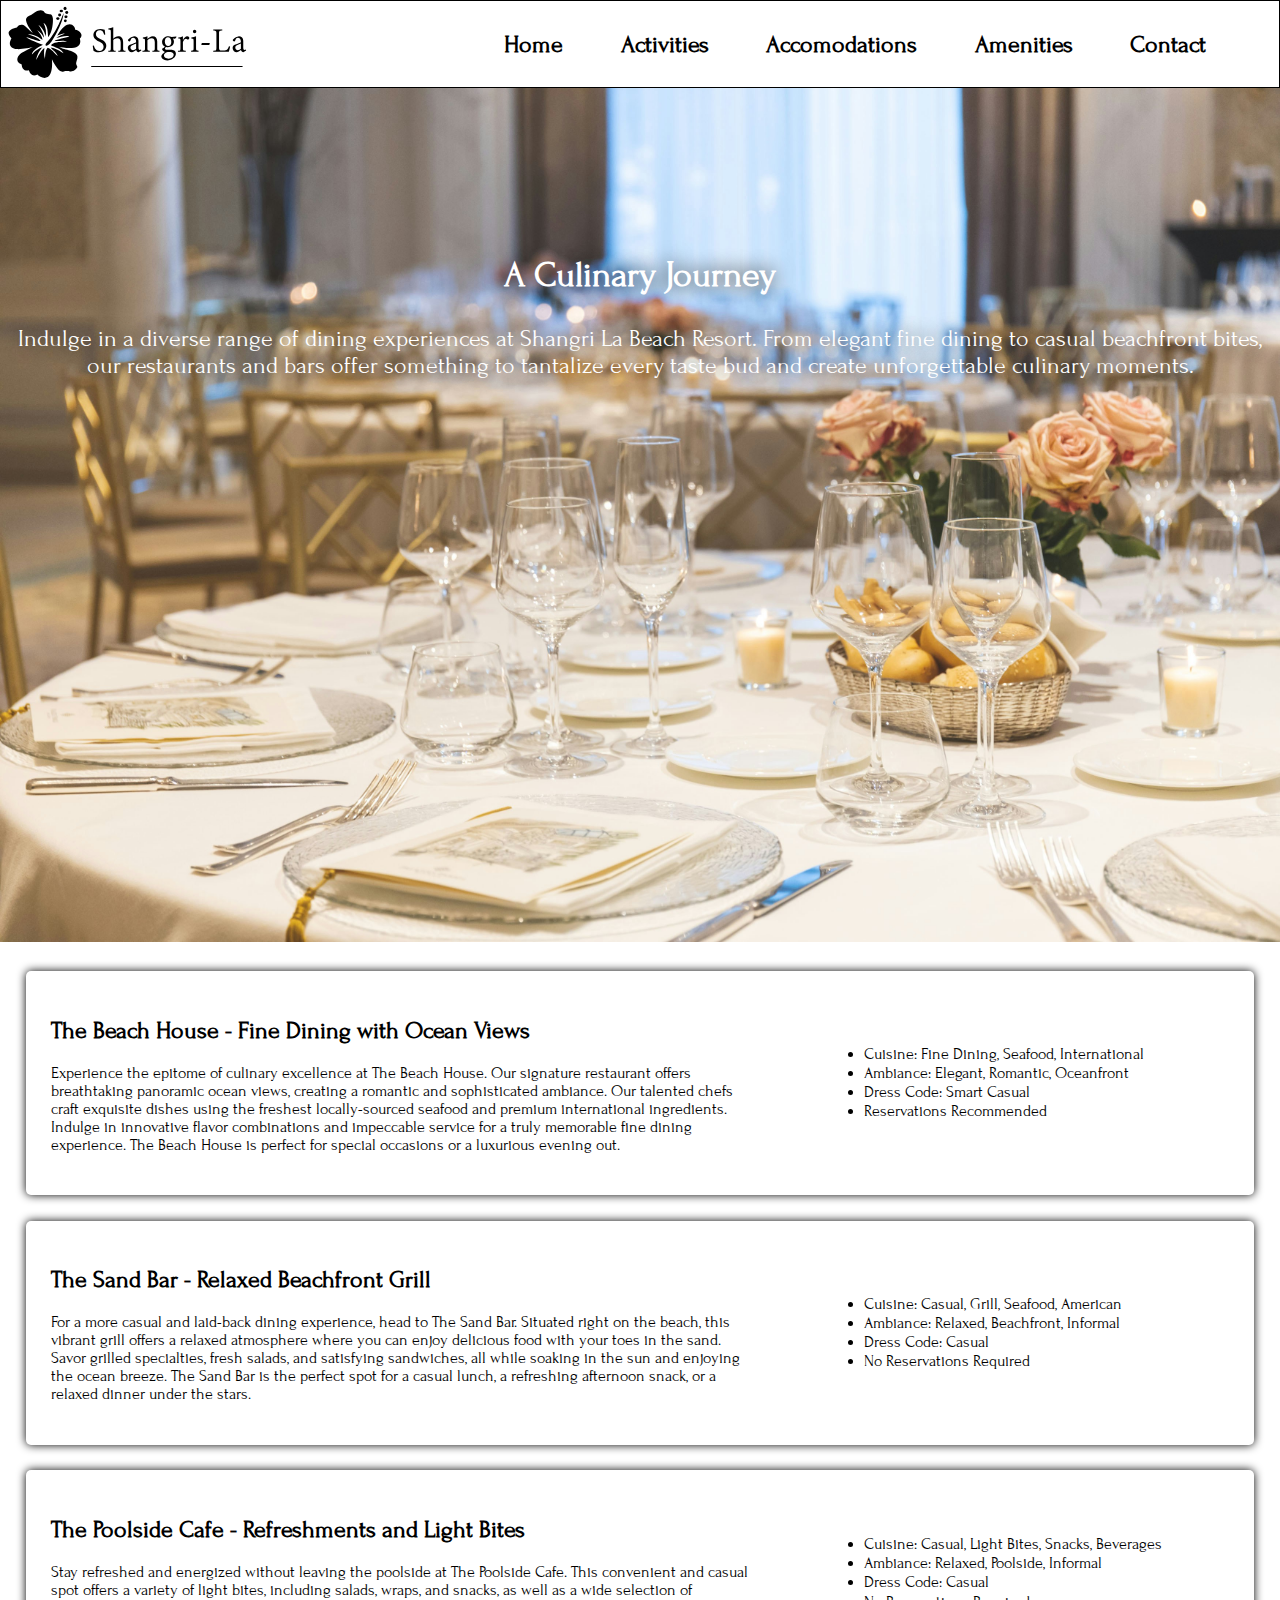
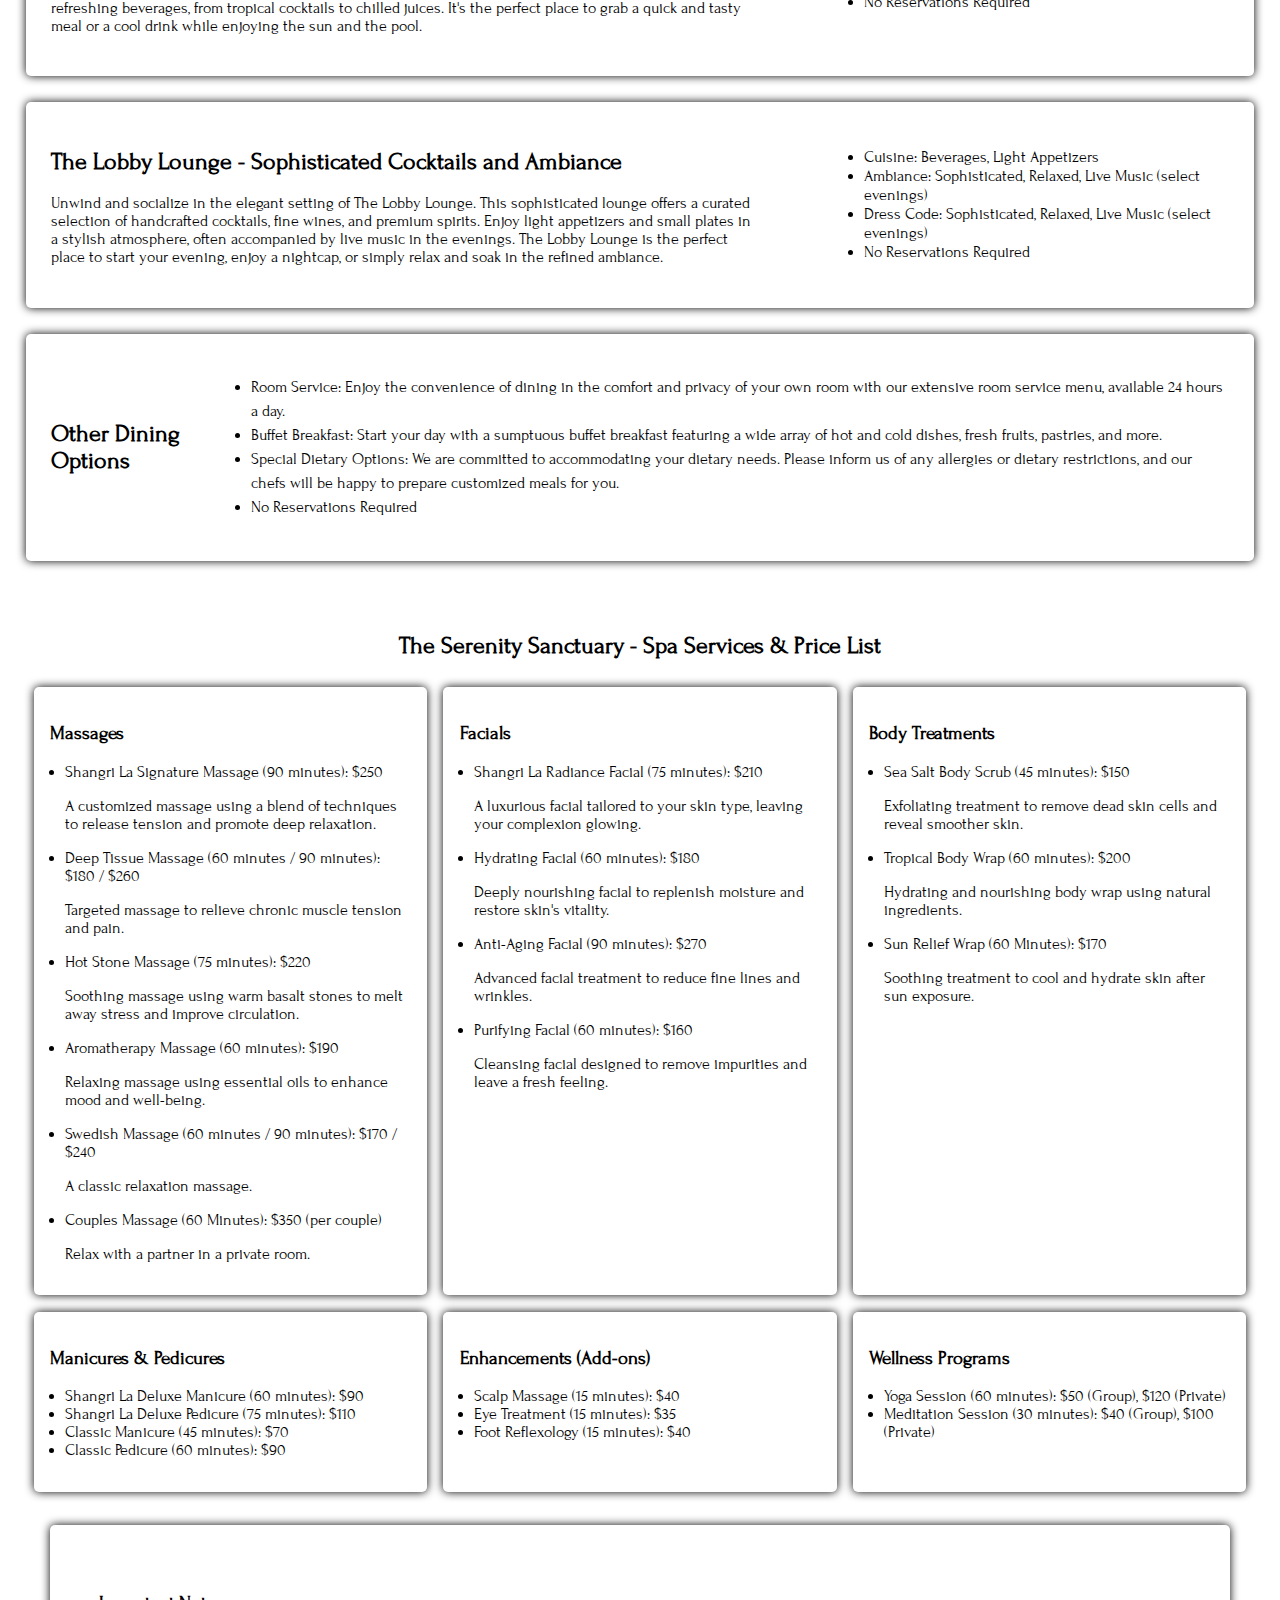
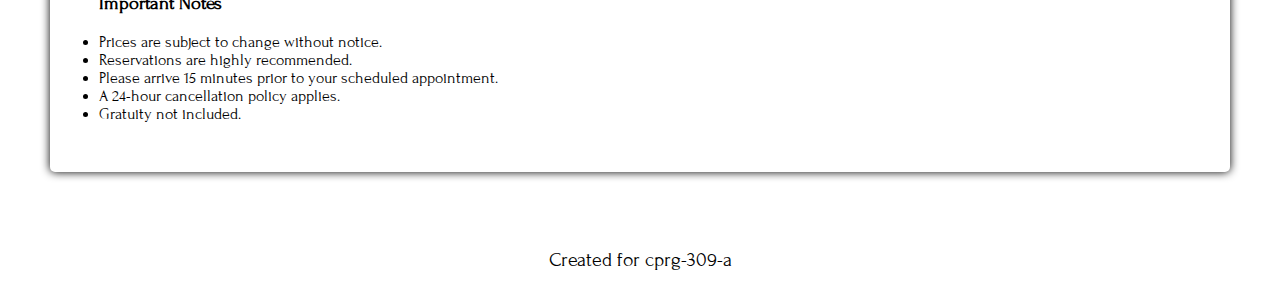
<file: amenities.html>
<!DOCTYPE html>
<html lang="en">
  <head>
    <meta charset="UTF-8" />
    <meta name="viewport" content="width=device-width, initial-scale=1.0" />
    <meta http-equiv="X-UA-Compatible" content="ie=edge" />
    <title>Shangri-La Resort | Amenities</title>
    <link rel="stylesheet" href="styles.css" />
    <link rel="icon" href="images/favicon.png" />
  </head>

  <body>
    <header>
      <img
        src="images/logo.svg"
        alt="An image of Shangri-La Beach Resorts Logo"
        width="250px"
        height="100px"
      />
      <div id="weatherholder"></div>
      <nav>
        <a href="index.html">Home</a>
        <a href="activities.html">Activities</a>
        <a href="accomidations.html">Accomodations</a>
        <a href="amenities.html">Amenities</a>
        <a href="contact.html">Contact</a>
      </nav>
    </header>
    <main>
      <section id="dining">
        <div class="heroText">
          <h2>A Culinary Journey</h2>
          <p>
            Indulge in a diverse range of dining experiences at Shangri La Beach
            Resort. From elegant fine dining to casual beachfront bites, our
            restaurants and bars offer something to tantalize every taste bud
            and create unforgettable culinary moments.
          </p>
        </div>
        <img
          src="images/luigi-pozzoli-34Xicn82lY4-unsplash.jpg"
          width="3500"
          height="2333"
          alt="An image of a fine dining restaurants table"
        />
        <article>
          <div>
            <h2>The Beach House - Fine Dining with Ocean Views</h2>
            <p>
              Experience the epitome of culinary excellence at The Beach House.
              Our signature restaurant offers breathtaking panoramic ocean
              views, creating a romantic and sophisticated ambiance. Our
              talented chefs craft exquisite dishes using the freshest
              locally-sourced seafood and premium international ingredients.
              Indulge in innovative flavor combinations and impeccable service
              for a truly memorable fine dining experience. The Beach House is
              perfect for special occasions or a luxurious evening out.
            </p>
          </div>
          <ul class="details">
            <li>Cuisine: Fine Dining, Seafood, International</li>
            <li>Ambiance: Elegant, Romantic, Oceanfront</li>
            <li>Dress Code: Smart Casual</li>
            <li>Reservations Recommended</li>
          </ul>
        </article>

        <article>
          <div>
            <h2>The Sand Bar - Relaxed Beachfront Grill</h2>
            <p>
              For a more casual and laid-back dining experience, head to The
              Sand Bar. Situated right on the beach, this vibrant grill offers a
              relaxed atmosphere where you can enjoy delicious food with your
              toes in the sand. Savor grilled specialties, fresh salads, and
              satisfying sandwiches, all while soaking in the sun and enjoying
              the ocean breeze. The Sand Bar is the perfect spot for a casual
              lunch, a refreshing afternoon snack, or a relaxed dinner under the
              stars.
            </p>
          </div>
          <ul class="details">
            <li>Cuisine: Casual, Grill, Seafood, American</li>
            <li>Ambiance: Relaxed, Beachfront, Informal</li>
            <li>Dress Code: Casual</li>
            <li>No Reservations Required</li>
          </ul>
        </article>
        <article>
          <div>
            <h2>The Poolside Cafe - Refreshments and Light Bites</h2>
            <p>
              Stay refreshed and energized without leaving the poolside at The
              Poolside Cafe. This convenient and casual spot offers a variety of
              light bites, including salads, wraps, and snacks, as well as a
              wide selection of refreshing beverages, from tropical cocktails to
              chilled juices. It's the perfect place to grab a quick and tasty
              meal or a cool drink while enjoying the sun and the pool.
            </p>
          </div>
          <ul class="details">
            <li>Cuisine: Casual, Light Bites, Snacks, Beverages</li>
            <li>Ambiance: Relaxed, Poolside, Informal</li>
            <li>Dress Code: Casual</li>
            <li>No Reservations Required</li>
          </ul>
        </article>
        <article>
          <div>
            <h2>The Lobby Lounge - Sophisticated Cocktails and Ambiance</h2>
            <p>
              Unwind and socialize in the elegant setting of The Lobby Lounge.
              This sophisticated lounge offers a curated selection of
              handcrafted cocktails, fine wines, and premium spirits. Enjoy
              light appetizers and small plates in a stylish atmosphere, often
              accompanied by live music in the evenings. The Lobby Lounge is the
              perfect place to start your evening, enjoy a nightcap, or simply
              relax and soak in the refined ambiance.
            </p>
          </div>
          <ul class="details">
            <li>Cuisine: Beverages, Light Appetizers</li>
            <li>
              Ambiance: Sophisticated, Relaxed, Live Music (select evenings)
            </li>
            <li>
              Dress Code: Sophisticated, Relaxed, Live Music (select evenings)
            </li>
            <li>No Reservations Required</li>
          </ul>
        </article>
        <article>
          <h2>Other Dining Options</h2>
          <ul id="other">
            <li>
              Room Service: Enjoy the convenience of dining in the comfort and
              privacy of your own room with our extensive room service menu,
              available 24 hours a day.
            </li>
            <li>
              Buffet Breakfast: Start your day with a sumptuous buffet breakfast
              featuring a wide array of hot and cold dishes, fresh fruits,
              pastries, and more.
            </li>
            <li>
              Special Dietary Options: We are committed to accommodating your
              dietary needs. Please inform us of any allergies or dietary
              restrictions, and our chefs will be happy to prepare customized
              meals for you.
            </li>
            <li>No Reservations Required</li>
          </ul>
        </article>
      </section>
      <section id="spa">
        <h2>The Serenity Sanctuary - Spa Services & Price List</h2>

        <article>
          <h3>Massages</h3>
          <ul>
            <li>Shangri La Signature Massage (90 minutes): $250</li>
            <p>
              A customized massage using a blend of techniques to release
              tension and promote deep relaxation.
            </p>
            <li>Deep Tissue Massage (60 minutes / 90 minutes): $180 / $260</li>
            <p>Targeted massage to relieve chronic muscle tension and pain.</p>
            <li>Hot Stone Massage (75 minutes): $220</li>
            <p>
              Soothing massage using warm basalt stones to melt away stress and
              improve circulation.
            </p>
            <li>Aromatherapy Massage (60 minutes): $190</li>
            <p>
              Relaxing massage using essential oils to enhance mood and
              well-being.
            </p>
            <li>Swedish Massage (60 minutes / 90 minutes): $170 / $240</li>
            <p>A classic relaxation massage.</p>
            <li>Couples Massage (60 Minutes): $350 (per couple)</li>
            <p>Relax with a partner in a private room.</p>
          </ul>
        </article>
        <article>
          <h3>Facials</h3>
          <ul>
            <li>Shangri La Radiance Facial (75 minutes): $210</li>
            <p>
              A luxurious facial tailored to your skin type, leaving your
              complexion glowing.
            </p>
            <li>Hydrating Facial (60 minutes): $180</li>
            <p>
              Deeply nourishing facial to replenish moisture and restore skin's
              vitality.
            </p>
            <li>Anti-Aging Facial (90 minutes): $270</li>
            <p>Advanced facial treatment to reduce fine lines and wrinkles.</p>
            <li>Purifying Facial (60 minutes): $160</li>
            <p>
              Cleansing facial designed to remove impurities and leave a fresh
              feeling.
            </p>
          </ul>
        </article>

        <article>
          <h3>Body Treatments</h3>
          <ul>
            <li>Sea Salt Body Scrub (45 minutes): $150</li>
            <p>
              Exfoliating treatment to remove dead skin cells and reveal
              smoother skin.
            </p>
            <li>Tropical Body Wrap (60 minutes): $200</li>
            <p>Hydrating and nourishing body wrap using natural ingredients.</p>
            <li>Sun Relief Wrap (60 Minutes): $170</li>
            <p>
              Soothing treatment to cool and hydrate skin after sun exposure.
            </p>
          </ul>
        </article>
        <article>
          <h3>Manicures & Pedicures</h3>
          <ul>
            <li>Shangri La Deluxe Manicure (60 minutes): $90</li>
            <li>Shangri La Deluxe Pedicure (75 minutes): $110</li>
            <li>Classic Manicure (45 minutes): $70</li>
            <li>Classic Pedicure (60 minutes): $90</li>
          </ul>
        </article>
        <article>
          <h3>Enhancements (Add-ons)</h3>
          <ul>
            <li>Scalp Massage (15 minutes): $40</li>
            <li>Eye Treatment (15 minutes): $35</li>
            <li>Foot Reflexology (15 minutes): $40</li>
          </ul>
        </article>
        <article>
          <h3>Wellness Programs</h3>
          <ul>
            <li>Yoga Session (60 minutes): $50 (Group), $120 (Private)</li>
            <li>
              Meditation Session (30 minutes): $40 (Group), $100 (Private)
            </li>
          </ul>
        </article>
        <article id="notes">
          <h3>Important Notes</h3>
          <li>Prices are subject to change without notice.</li>
          <li>Reservations are highly recommended.</li>
          <li>Please arrive 15 minutes prior to your scheduled appointment.</li>
          <li>A 24-hour cancellation policy applies.</li>
          <li>Gratuity not included.</li>
        </article>
      </section>
    </main>
    <footer><small>Created for cprg-309-a</small></footer>
    <script url="script.js"></script>
  </body>
</html>
</file>
<file: styles.css>
@import url("https://fonts.googleapis.com/css2?family=Forum&display=swap");

* {
  box-sizing: border-box;
  font-family: "Forum", "Times New Roman", Times, serif;
}

body {
  margin: 0;
}

a {
  cursor: pointer;
}

header {
  display: flex;
  justify-content: space-between;
  align-items: center;
  border: 1px solid black;
  width: 100%;
  max-width: 100%;
  padding: 0.2%;
  box-shadow: 0 0 15px black;
  background-color: white;
  z-index: 2;
}

header img {
  border: 0px solid white;
  height: 260px;
  height: auto;
  filter: invert(1);
}

#weatherholder {
  display: flex;
  flex-direction: column;
  justify-content: center;
  align-items: center;
  border: 0px solid black;
  height: 100%;
  width: 15%;
  font-size: 1.5rem;
  padding: 0;
}
#weather {
  display: flex;
  justify-content: space-evenly;
  border: 0px solid black;
  align-items: center;
  margin: 0;
}
#cancun {
  text-align: center;
  font-weight: bold;
  margin: 0;
}
#temperature {
  margin: 0;
}
#icon {
  margin-left: 5px;
  width: 40px;
  height: 40px;
  margin-top: 0;
  margin-bottom: 0;
}

nav {
  display: flex;
  justify-content: space-evenly;
  align-items: center;
  border: 0px solid black;
  width: 70%;
  max-width: 70%;
  padding: 1%;
}

nav a {
  color: black;
  text-decoration: none;
  font-size: 1.5rem;
  font-weight: bold;
}
nav a:hover {
  transform: translate(2px, -2px);
  text-shadow: 1px 1px 4px rgba(0, 0, 0, 0.24);
}

main {
  display: flex;
  flex-direction: column;
  justify-content: center;
  align-items: center;
  border: 0px solid black;
  margin: 0;
  width: 100%;
  max-width: 100%;
}
.hero {
  width: 100%;
  max-width: 100%;
  display: flex;
  justify-content: center;
  position: relative;
  border: 0px solid red;
}
.heroText {
  position: absolute;
  top: 25%;
  margin: 0 auto;
  text-align: center;
  color: white;
  text-shadow: 0 0 20px black;
  font-size: 1.5rem;
  z-index: 1;
}

#resortInfo {
  width: 100%;
  max-width: 100%;
  display: flex;
  justify-content: space-evenly;
  color: black;
  padding: 2%;
}

#resortInfo h2 {
  font-size: 1.5rem;
}

#resortInfo h3 {
  line-height: 0.4;
}

#resortInfo div,
aside {
  width: 30%;
  max-width: 30%;
  box-shadow: 0px 0px 5px black;
  border-radius: 5px;
  padding: 2%;
}

footer {
  border: px solid black;
  margin: 0;
  width: 100%;
  max-width: 100%;
  padding: 2%;
  color: black;
  display: flex;
  justify-content: center;
  font-size: 1.5rem;
}

/*Amenities*/
#dining {
  width: 100%;
  max-width: 100%;
  margin: 0 auto;
}
#dining img {
  width: 100%;
  height: 100%;
  z-index: -1;
}

#dining article {
  display: flex;
  justify-content: space-between;
  align-items: center;
  box-shadow: 0 0 10px black;
  border-radius: 5px;
  margin: 2%;
  padding: 2%;
}
#dining article div {
  width: 60%;
  max-width: 60%;
}
.details {
  width: 45ch;
  max-width: 45ch;
  line-height: 1.2;
}

#other {
  line-height: 1.5;
}

#spa {
  display: grid;
  grid-template-columns: 1fr 1fr 1fr;
  justify-content: center;
  width: 100%;
  max-width: 100%;
  padding: 2%;
}
#spa h2 {
  grid-column: 1 / span 3;
  text-align: center;
}

#spa article {
  box-shadow: 0px 0px 10px black;
  border-radius: 5px;
  margin: 2%;
  padding: 4%;
}
#spa article ul {
  padding-left: 4%;
}
#notes {
  grid-column: span 3;
  margin: 0;
}

/* Accomodation */
main img {
  width: 100%;
  max-width: 100%;
  height: auto;
}

.rooms {
  box-shadow: 0 0 10px black;
  border-radius: 5px;
  width: 95%;
  max-width: 100%;
  margin: 1%;
  padding: 2%;
}

/*Activities*/
.activity {
  box-shadow: 0px 0px 10px black;
  border-radius: 5px;
  width: 95%;
  max-width: 100%;
  margin: 1%;
  padding: 2%;
  display: flex;
  justify-content: center;
  flex-direction: column;
  align-items: center;
}

#local,
#onSite,
#booking {
  display: flex;
  flex-direction: column;
  justify-content: center;
  align-items: center;
  width: 100%;
  max-width: 100%;
}

/*Booking*/
#booking {
  margin-top: 10%;
}
form {
  display: flex;
  flex-direction: column;
  border: 1px solid black;
  padding: 4%;
  margin: 0 auto;
  border-radius: 5px;
}
input {
  margin: 2%;
}
#bookingfooter {
  position: fixed;
  bottom: 0;
}

@media screen and (max-width: 1024px) {
  header {
    flex-wrap: wrap;
    justify-content: space-evenly;
  }

  nav {
    width: 100%;
    max-width: 100%;
  }
  #resortInfo {
    flex-direction: column;
    align-items: center;
  }
  #resortInfo div {
    width: 90%;
    max-width: 90%;
    margin: 2%;
  }
  aside {
    width: 90%;
    max-width: 90%;
  }
}

@media screen and (max-width: 620px) {
  header img {
    width: 150px;
    max-width: 150px;
  }
  #dining article {
    flex-direction: column;
  }
  #weatherholder {
    font-size: 0.8rem;
  }
  nav a {
    font-size: 12px;
  }
  .heroText {
    top: 15%;
  }
  .heroText h1,
  h2 {
    font-size: 1.2rem;
  }

  #icon {
    width: 20px;
    height: 20px;
  }

  #resortInfo h2 {
    font-size: 1.3rem;
  }

  #resortInfo h3 {
    line-height: 0.2;
  }

  #spa {
    display: flex;
    flex-direction: column;
  }
}
</file>
